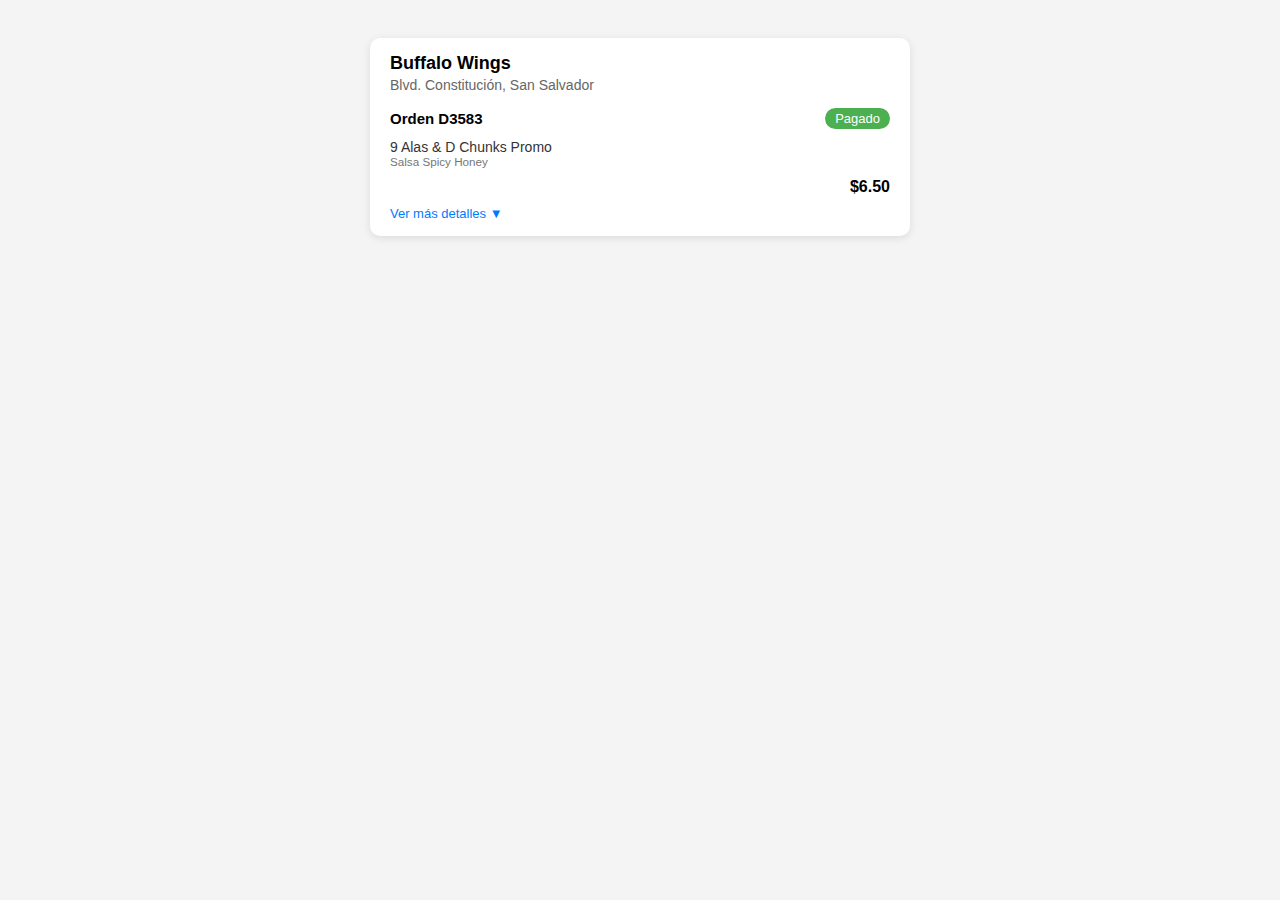
<file: Client/test2.html>
<!-- esto de abajo es del historial -->

 <!DOCTYPE html>
 <html lang="es">
 <head>
   <meta charset="UTF-8">
   <title>Historial de Pedido</title>
   <style>
     body {
       font-family: Arial, sans-serif;
       background-color: #f4f4f4;
       padding: 30px;
     }
 
     .order-card {
       background-color: #fff;
       border-radius: 10px;
       padding: 15px 20px;
       box-shadow: 0 2px 8px rgba(0,0,0,0.1);
       max-width: 500px;
       margin: auto;
     }
 
     .order-header {
       display: flex;
       justify-content: space-between;
       align-items: center;
     }
 
     .restaurant-name {
       font-weight: bold;
       font-size: 18px;
     }
 
     .restaurant-address {
       font-size: 14px;
       color: #666;
       margin-top: 3px;
     }
 
     .order-info {
       margin-top: 15px;
       display: flex;
       justify-content: space-between;
       align-items: center;
     }
 
     .order-id {
       font-weight: bold;
       font-size: 15px;
     }
 
     .order-status {
       background-color: #4caf50;
       color: white;
       padding: 3px 10px;
       border-radius: 20px;
       font-size: 13px;
     }
 
     .order-details {
       margin-top: 10px;
       font-size: 14px;
       color: #333;
     }
 
     .order-details small {
       display: block;
       color: #777;
     }
 
     .order-total {
       text-align: right;
       margin-top: 10px;
       font-weight: bold;
     }
 
     .view-more {
       margin-top: 10px;
       font-size: 13px;
       color: #007bff;
       cursor: pointer;
     }
 
   </style>
 </head>
 <body>
 
   <div class="order-card">
     <div class="order-header">
       <div>
         <div class="restaurant-name">Buffalo Wings</div>
         <div class="restaurant-address">Blvd. Constitución, San Salvador</div>
       </div>
     </div>
 
     <div class="order-info">
       <div class="order-id">Orden D3583</div>
       <div class="order-status">Pagado</div>
     </div>
 
     <div class="order-details">
       9 Alas & D Chunks Promo <br>
       <small>Salsa Spicy Honey</small>
     </div>
 
     <div class="order-total">
       $6.50
     </div>
 
     <div class="view-more">Ver más detalles ▼</div>
   </div>
 
 </body>
 </html>
</file>
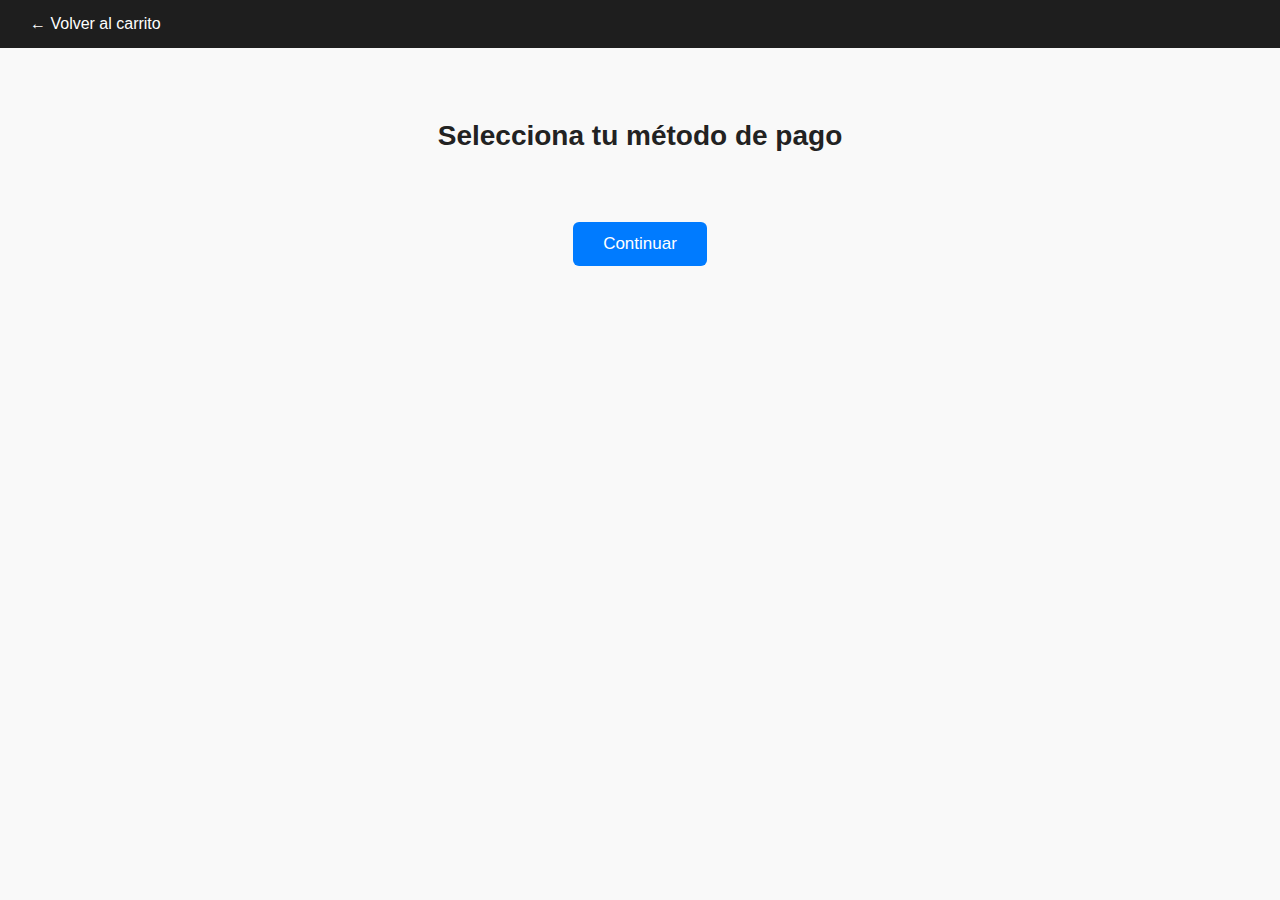
<file: Client/Subpages/Pagos/Pagos.html>
<!DOCTYPE html>
<html lang="es">
<head>
    <meta charset="UTF-8" />
    <meta name="viewport" content="width=device-width, initial-scale=1.0"/>
    <title>Seleccionar Método de Pago</title>
    <link rel="stylesheet" href="./Pagos.css" />
</head>
<body>

<header>
    <nav>
        <div class="btn-back-to-cart">← Volver al carrito</div>
    </nav>
</header>

<main id="payment">
    <h2>Selecciona tu método de pago</h2>

    <div class="payment-options">
        <!-- CONTENIDO DINAMICO -->
    </div>

    <button type="button" class="btn-primary">Continuar</button>
</main>

<script src="./Pagos.js"></script>
</body>
</html>
</file>
<file: Client/Subpages/Pagos/Pagos.css>
/* RESET Y FUENTES BÁSICAS */
* {
    margin: 0;
    padding: 0;
    box-sizing: border-box;
}

body {
    font-family: 'Segoe UI', Tahoma, Geneva, Verdana, sans-serif;
    background-color: #f9f9f9;
    color: #333;
}

/* HEADER */
header {
    background-color: #1e1e1e;
    color: #fff;
    padding: 15px 30px;
    position: fixed;
    top: 0;
    left: 0;
    width: 100%;
    z-index: 1000;
}

header .logo {
    font-size: 20px;
    font-weight: 600;
    cursor: pointer;
    transition: color 0.3s ease;
}

header .logo:hover {
    color: #ffd700;
}

/* CONTENIDO PRINCIPAL */
main#payment {
    padding: 120px 20px 40px;
    max-width: 800px;
    margin: 0 auto;
    text-align: center;
}

main h2 {
    font-size: 28px;
    margin-bottom: 30px;
    color: #222;
}

/* OPCIONES DE PAGO */
.payment-options {
    display: flex;
    justify-content: center;
    gap: 30px;
    flex-wrap: wrap;
    margin-bottom: 40px;
}

.payment-option {
    background-color: #fff;
    border: 2px solid #ccc;
    border-radius: 12px;
    padding: 20px;
    width: 220px;
    cursor: pointer;
    text-align: center;
    transition: border-color 0.3s ease, box-shadow 0.3s ease;
    display: flex;
    flex-direction: column;
    align-items: center;
    gap: 10px;
    position: relative;
}

.payment-option input[type="radio"] {
    position: absolute;
    top: 10px;
    right: 10px;
    transform: scale(1.3);
}

.payment-option:hover {
    border-color: #007bff;
    box-shadow: 0 0 10px rgba(0, 123, 255, 0.2);
}

.payment-icon {
    width: 80px;
    height: auto;
    margin-bottom: 10px;
}

.payment-option span {
    font-size: 16px;
    font-weight: 500;
}

/* BOTÓN */
.btn-primary {
    padding: 12px 30px;
    background-color: #007bff;
    color: #fff;
    font-size: 17px;
    border: none;
    border-radius: 6px;
    cursor: pointer;
    transition: background-color 0.3s ease;
}

.btn-primary:hover {
    background-color: #0056b3;
}

.btn-back-to-cart:hover {
    cursor: pointer;
    color: greenyellow;
}
</file>
